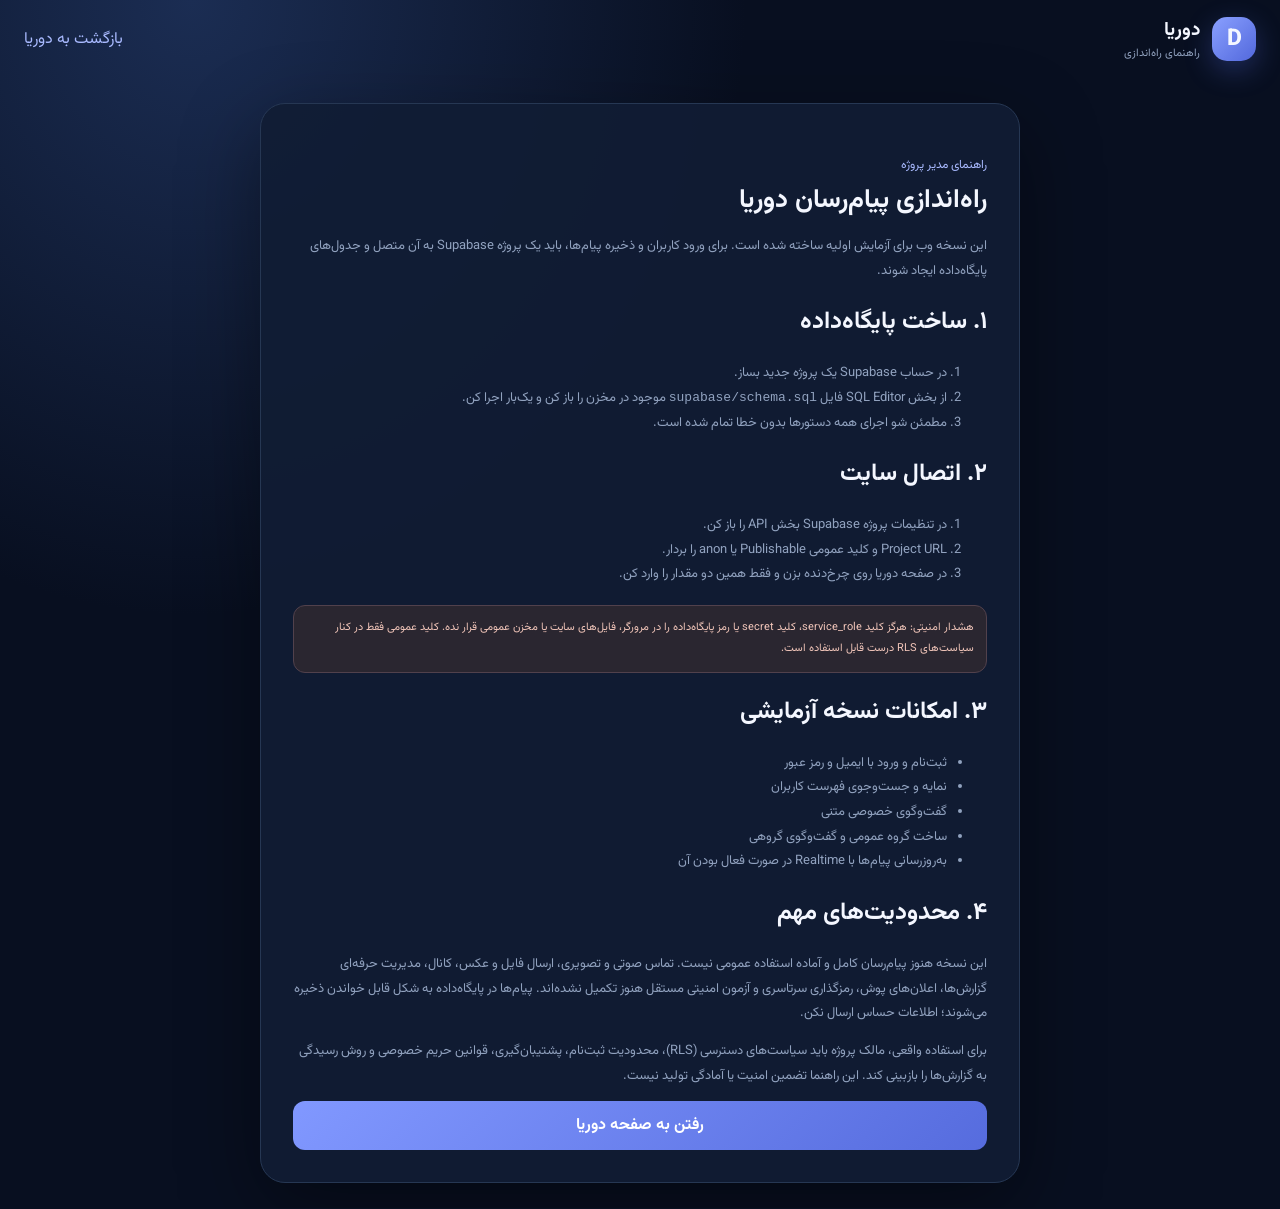
<file: web/README.html>
<!doctype html><html lang="fa" dir="rtl"><head><meta charset="utf-8"><meta name="viewport" content="width=device-width,initial-scale=1"><meta name="theme-color" content="#101a31"><title>راهنمای راه‌اندازی دوریا</title><link rel="stylesheet" href="./styles.css"></head><body><header class="topbar"><a class="brand" href="./"><span class="brand-mark">D</span><span><b>دوریا</b><small>راهنمای راه‌اندازی</small></span></a><a href="./">بازگشت به دوریا</a></header><main class="auth-wrap"><article class="auth-card" style="width:min(100%,760px)"><p class="eyebrow">راهنمای مدیر پروژه</p><h1>راه‌اندازی پیام‌رسان دوریا</h1><p class="muted">این نسخه وب برای آزمایش اولیه ساخته شده است. برای ورود کاربران و ذخیره پیام‌ها، باید یک پروژه Supabase به آن متصل و جدول‌های پایگاه‌داده ایجاد شوند.</p><h2>۱. ساخت پایگاه‌داده</h2><ol class="muted"><li>در حساب Supabase یک پروژه جدید بساز.</li><li>از بخش SQL Editor فایل <code>supabase/schema.sql</code> موجود در مخزن را باز کن و یک‌بار اجرا کن.</li><li>مطمئن شو اجرای همه دستورها بدون خطا تمام شده است.</li></ol><h2>۲. اتصال سایت</h2><ol class="muted"><li>در تنظیمات پروژه Supabase بخش API را باز کن.</li><li>Project URL و کلید عمومی Publishable یا anon را بردار.</li><li>در صفحه دوریا روی چرخ‌دنده بزن و فقط همین دو مقدار را وارد کن.</li></ol><div class="notice">هشدار امنیتی: هرگز کلید service_role، کلید secret یا رمز پایگاه‌داده را در مرورگر، فایل‌های سایت یا مخزن عمومی قرار نده. کلید عمومی فقط در کنار سیاست‌های RLS درست قابل استفاده است.</div><h2>۳. امکانات نسخه آزمایشی</h2><ul class="muted"><li>ثبت‌نام و ورود با ایمیل و رمز عبور</li><li>نمایه و جست‌وجوی فهرست کاربران</li><li>گفت‌وگوی خصوصی متنی</li><li>ساخت گروه عمومی و گفت‌وگوی گروهی</li><li>به‌روزرسانی پیام‌ها با Realtime در صورت فعال بودن آن</li></ul><h2>۴. محدودیت‌های مهم</h2><p class="muted">این نسخه هنوز پیام‌رسان کامل و آماده استفاده عمومی نیست. تماس صوتی و تصویری، ارسال فایل و عکس، کانال، مدیریت حرفه‌ای گزارش‌ها، اعلان‌های پوش، رمزگذاری سرتاسری و آزمون امنیتی مستقل هنوز تکمیل نشده‌اند. پیام‌ها در پایگاه‌داده به شکل قابل خواندن ذخیره می‌شوند؛ اطلاعات حساس ارسال نکن.</p><p class="muted">برای استفاده واقعی، مالک پروژه باید سیاست‌های دسترسی (RLS)، محدودیت ثبت‌نام، پشتیبان‌گیری، قوانین حریم خصوصی و روش رسیدگی به گزارش‌ها را بازبینی کند. این راهنما تضمین امنیت یا آمادگی تولید نیست.</p><a class="primary full" style="display:block;text-align:center" href="./">رفتن به صفحه دوریا</a></article></main></body></html>
</file>
<file: web/styles.css>
@import url('https://fonts.googleapis.com/css2?family=Vazirmatn:wght@400;500;600;700;800&display=swap');
:root{font-family:Vazirmatn,Tahoma,sans-serif;color-scheme:dark;--bg:#080f20;--panel:#101b31;--panel2:#15243d;--line:#263753;--text:#f4f7ff;--muted:#91a2bf;--blue:#718cff;--blue2:#4e65d6;--green:#39c99a;--red:#ff827e}
*{box-sizing:border-box}body{margin:0;min-height:100vh;background:radial-gradient(ellipse at 15% 0,#1b2d53 0,transparent 36%),var(--bg);color:var(--text)}button,input,textarea{font:inherit}button{cursor:pointer}a{color:#a9baff;text-decoration:none}.ambient{position:fixed;pointer-events:none;filter:blur(90px);opacity:.13;border-radius:50%;z-index:-1}.ambient-a{width:260px;height:260px;background:#657eff;top:20%;left:-120px}.ambient-b{width:220px;height:220px;background:#20c5a0;bottom:0;right:-100px}.topbar{height:78px;max-width:1380px;margin:auto;padding:0 24px;display:flex;align-items:center;justify-content:space-between}.brand{display:flex;align-items:center;gap:12px;color:var(--text)}.brand-mark{width:44px;height:44px;display:grid;place-items:center;border-radius:15px;background:linear-gradient(135deg,#8aa0ff,#5268dc);font-size:23px;font-weight:800;box-shadow:0 9px 28px #5268dc55}.brand b{display:block;font-size:19px}.brand small{display:block;color:var(--muted);font-size:11px}.top-actions{display:flex;align-items:center;gap:12px}.connection{font-size:11px;color:#b9c7df;background:#152641;padding:8px 12px;border-radius:30px}.connection i{display:inline-block;width:7px;height:7px;background:var(--green);border-radius:50%;margin-left:5px}.icon-btn{border:1px solid var(--line);background:#172640;color:#dce5ff;border-radius:11px;width:38px;height:38px;font-size:19px}.icon-btn:hover,.mini-btn:hover{background:#273b5c}.auth-wrap{min-height:calc(100vh - 130px);display:grid;place-items:center;padding:25px}.auth-card{width:min(100%,440px);padding:32px;background:#111d34ed;border:1px solid var(--line);border-radius:25px;box-shadow:0 25px 80px #0006}.auth-symbol{width:54px;height:54px;display:grid;place-items:center;border-radius:18px;background:#273b68;color:#b9c7ff;font-size:27px}.eyebrow{color:#a9baff;font-size:12px;margin:20px 0 6px}.auth-card h1{font-size:26px;margin:0 0 8px}.muted{color:var(--muted);font-size:13px;line-height:1.9}.field{display:block;margin:17px 0}.field span{display:block;font-size:12px;color:#c2cee3;margin-bottom:8px}.field input{width:100%;padding:13px 14px;border-radius:12px;border:1px solid #304361;background:#0b1529;color:white;outline:0;direction:rtl}.field input:focus,.search-box:focus-within,.composer textarea:focus{border-color:#8096ff;box-shadow:0 0 0 3px #718cff20}.primary,.secondary{border:0;border-radius:12px;padding:12px 18px;font-weight:700}.primary{background:linear-gradient(135deg,#8198ff,#566cde);color:white}.secondary{background:#263b5c;color:#e4ebff}.primary:hover{filter:brightness(1.08)}.full{width:100%;margin-top:10px}.text-btn{background:transparent;color:#aebeff;padding:10px}.check-row{display:flex;align-items:center;gap:9px;color:#c4d0e5;font-size:12px;margin:18px 0}.check-row input{accent-color:var(--blue)}.feedback{font-size:12px;color:#ffb7a8;line-height:1.8;min-height:20px}.fine-print,.notice{font-size:11px;line-height:1.9;color:#899bb9;margin-top:18px}.notice{background:#2a2630;border:1px solid #51414c;padding:12px;border-radius:12px;color:#f1c5b9}.workspace{max-width:1380px;margin:0 auto;padding:0 24px 24px;height:calc(100vh - 110px);min-height:570px;display:grid;grid-template-columns:340px 1fr;gap:16px}.sidebar,.chat-panel{min-height:0;background:#101b31ed;border:1px solid var(--line);border-radius:21px;overflow:hidden}.sidebar{display:flex;flex-direction:column}.profile-strip{display:flex;align-items:center;gap:11px;padding:17px;border-bottom:1px solid var(--line)}.avatar{width:42px;height:42px;flex:none;display:grid;place-items:center;border-radius:14px;background:linear-gradient(135deg,#334e83,#26395f);color:#dbe4ff;font-weight:700}.profile-meta{min-width:0;flex:1}.profile-meta b,.profile-meta small{display:block;overflow:hidden;text-overflow:ellipsis;white-space:nowrap}.profile-meta b{font-size:13px}.profile-meta small{font-size:11px;color:var(--muted);margin-top:4px}.logout{font-size:11px}.search-box{margin:14px 13px 9px;padding:0 12px;display:flex;align-items:center;gap:8px;border:1px solid var(--line);border-radius:12px;background:#0b1529;color:#91a3c3}.search-box span{font-size:23px}.search-box input{min-width:0;width:100%;padding:11px 0;background:transparent;border:0;outline:0;color:white;font-size:12px}.section-tabs{display:flex;gap:5px;padding:7px 12px}.section-tab{flex:1;background:#192a45;color:#9eafcc;border:0;border-radius:9px;padding:10px 3px;font-size:11px}.section-tab.active{background:#354d83;color:#fff}.list-heading{padding:12px 16px 7px;display:flex;align-items:center;justify-content:space-between;color:#a9b9d4;font-size:11px}.mini-btn{background:transparent;color:#b6c5e0;border:0;border-radius:8px;font-size:20px}.conversation-list{overflow:auto;flex:1;padding:5px 9px}.list-empty{padding:30px 15px;text-align:center;color:#8294b3;font-size:12px;line-height:2}.person-item{width:100%;display:flex;align-items:center;gap:10px;padding:11px 9px;border:0;border-radius:12px;background:transparent;color:white;text-align:right}.person-item:hover,.person-item.selected{background:#203452}.person-copy{min-width:0;flex:1}.person-copy b,.person-copy small{display:block;overflow:hidden;text-overflow:ellipsis;white-space:nowrap}.person-copy b{font-size:12px}.person-copy small{font-size:10px;color:var(--muted);margin-top:5px}.sidebar-bottom{padding:12px;border-top:1px solid var(--line)}.sidebar-bottom .text-btn{font-size:11px}.chat-panel{position:relative;display:flex;flex-direction:column}.welcome-panel{margin:auto;text-align:center;max-width:430px;padding:30px}.welcome-orbit{margin:auto auto 22px;width:78px;height:78px;border-radius:26px;display:grid;place-items:center;background:linear-gradient(135deg,#344d83,#1c3156);font-size:38px;color:#bdcaff;box-shadow:0 15px 50px #405fc533}.welcome-panel h2{font-size:21px}.welcome-panel p{font-size:13px;color:var(--muted);line-height:2}.welcome-tip{font-size:11px;color:#aebdd5;line-height:1.9;background:#172842;border:1px solid var(--line);padding:13px;border-radius:13px;margin-top:24px}.active-chat{display:flex;flex-direction:column;min-height:0;height:100%}.chat-header{height:72px;flex:none;display:flex;align-items:center;gap:11px;padding:12px 18px;border-bottom:1px solid var(--line)}.chat-title{flex:1;min-width:0}.chat-title b,.chat-title small{display:block;overflow:hidden;text-overflow:ellipsis;white-space:nowrap}.chat-title b{font-size:13px}.chat-title small{font-size:10px;color:var(--muted);margin-top:5px}.chat-tools{display:flex;gap:7px}.back-btn{display:none}.message-area{flex:1;overflow:auto;padding:20px;display:flex;flex-direction:column;gap:10px;background:radial-gradient(ellipse at center,#17274466,transparent 65%)}.message-bubble{max-width:min(75%,520px);padding:11px 14px;border-radius:15px;background:#203654;align-self:flex-start;overflow-wrap:anywhere;white-space:pre-wrap;font-size:13px;line-height:1.9}.message-bubble.mine{align-self:flex-end;background:linear-gradient(135deg,#465fb1,#3b559e);border-bottom-right-radius:4px}.message-bubble:not(.mine){border-bottom-left-radius:4px}.message-meta{display:block;text-align:left;font-size:9px;color:#c2cce0;margin-top:4px;opacity:.8}.composer{display:flex;align-items:flex-end;gap:9px;padding:12px 15px 5px;border-top:1px solid var(--line)}.composer textarea{resize:none;max-height:120px;min-height:43px;flex:1;padding:11px 13px;background:#0b1529;border:1px solid #2c405f;border-radius:13px;color:white;outline:0;font-size:13px;line-height:1.7}.send-btn{width:43px;height:43px;border:0;border-radius:13px;background:linear-gradient(135deg,#8097ff,#5269d9);color:white;font-size:20px}.send-btn:disabled{opacity:.4;cursor:not-allowed}.composer-note{text-align:center;font-size:9px;color:#788ba9;padding:0 8px 10px}.modal{padding:0;border:1px solid #344764;border-radius:20px;background:#111d34;color:var(--text);width:min(92vw,430px);box-shadow:0 25px 100px #0009}.modal::backdrop{background:#030817c9;backdrop-filter:blur(5px)}.modal-card{padding:22px}.modal-head{display:flex;align-items:center;justify-content:space-between}.modal-head h3{margin:0;font-size:17px}.modal-actions{display:flex;justify-content:flex-end;gap:8px;margin-top:20px}.danger{color:#ff9995}.toast{position:fixed;bottom:25px;left:50%;transform:translate(-50%,20px);opacity:0;pointer-events:none;background:#263b5c;color:white;padding:12px 18px;border:1px solid #52678d;border-radius:12px;font-size:12px;transition:.2s;z-index:20;max-width:90vw;text-align:center}.toast.show{opacity:1;transform:translate(-50%,0)}.footer{text-align:center;padding:12px;color:#7183a2;font-size:10px}.hidden{display:none!important}
@media(max-width:760px){.topbar{height:65px;padding:0 14px}.workspace{height:calc(100dvh - 90px);min-height:0;padding:0 9px 10px;display:block}.sidebar{height:100%}.chat-panel{height:100%;display:none}.workspace.chat-open .sidebar{display:none}.workspace.chat-open .chat-panel{display:flex}.back-btn{display:block}.auth-wrap{min-height:calc(100dvh - 100px);padding:15px}.auth-card{padding:23px}.connection{font-size:10px}.message-area{padding:14px}.message-bubble{max-width:88%}.footer{padding:8px}}
</file>
